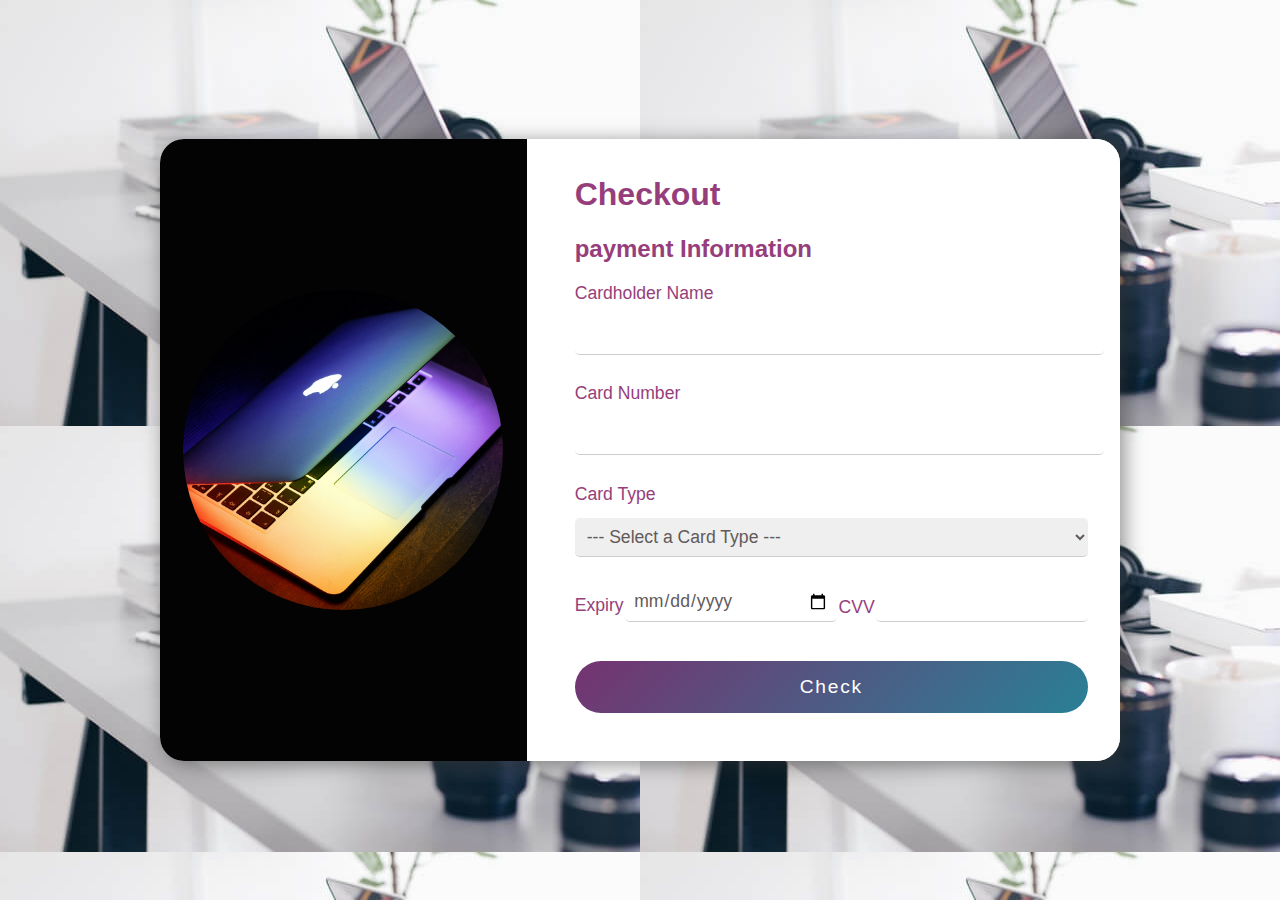
<file: buying form/index.html>
<!DOCTYPE html>
<html lang="en">
<head>
    <meta charset="UTF-8">
    <meta name="viewport" content="width=device-width, initial-scale=1.0">
    <title>Check out page</title>
    <link rel="stylesheet" href="index.css">
</head>
<body>
    <div class="mainscreen">
        <div class="card">
        <div class="leftside">
        <img src="laptop.jpg" alt="image" class="product">
        </div>
        <div class="rightside">
            <form action="">
                <h1>Checkout</h1>
                <h2>payment Information</h2>
                <p>Cardholder Name</p>
                <input type="text" class="inputbox" name="" id="" required>

                <p>Card Number</p>
                <input type="number" name="" id="" class="inputbox" required>

                <p>Card Type</p>
                <select name="" id="" class="inputbox" required>
                    <option value="">--- Select a Card Type ---</option>
                    <option value="visa">Visa</option>
                    <option value="Rupay">Rupay</option>
                    <option value="Master Card">Master Card</option>
                </select>

                <div class="exp">
                    <p class="exp_text">Expiry</p>
                    <input type="date" class="inputbox" required>

                    <p class="exp_text2">CVV</p>
                    <input type="password" class="inputbox" name="" id="" required>
                </div>
                <p></p>
                <button type="submit" class="button">Check</button>
            </form>
        </div>
        </div>
    </div>
</body>
</html>
</file>
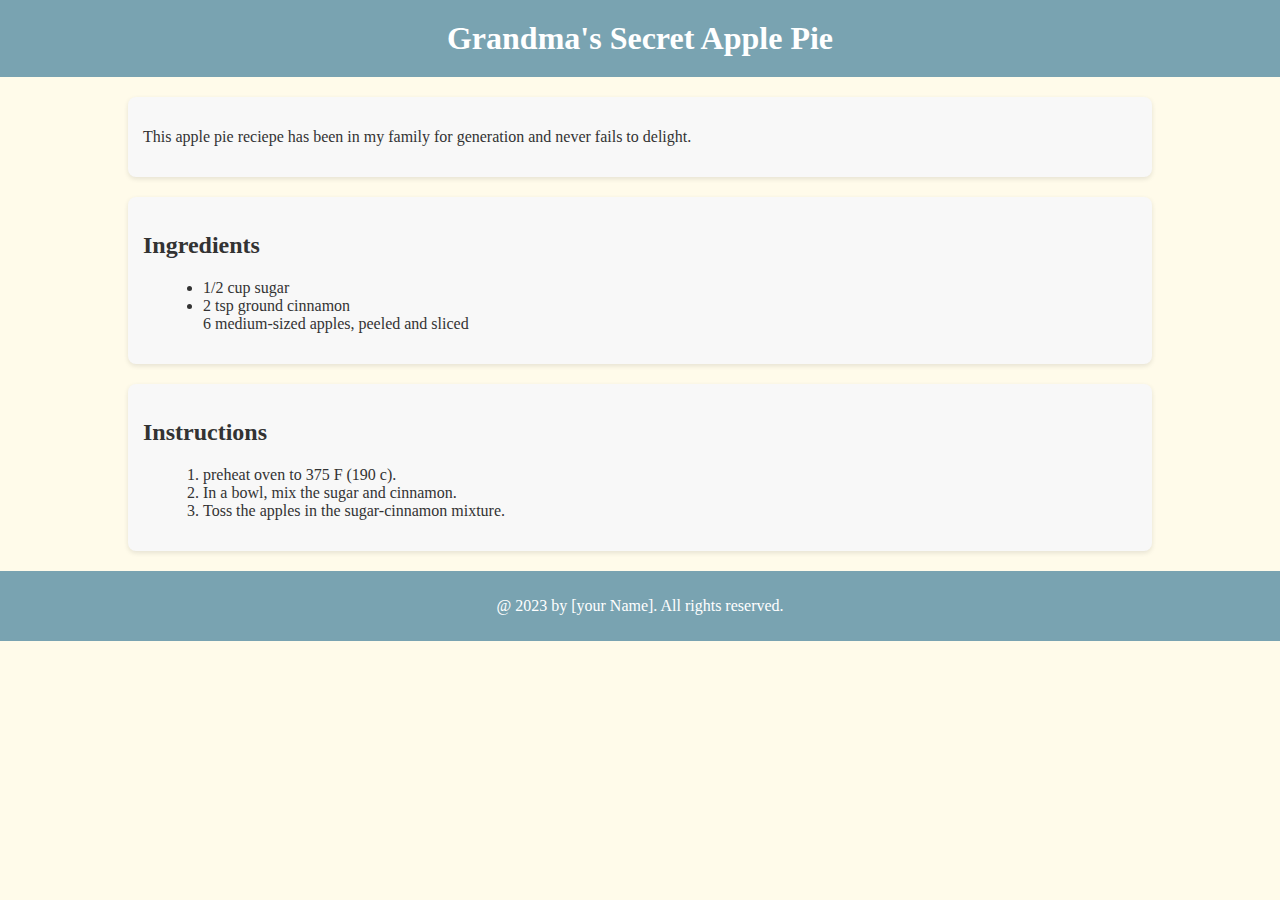
<file: Delicious apple.html>
<!DOCTYPE html>
<html lang="en">
<head>
    <meta charset="UTF-8">
    <meta name="viewport" content="width=device-width, initial-scale=1.0">
    <title>Delicious Apple Pie Reciepe</title>
    <link rel="stylesheet" type="text/css" href="style2.css">
</head>
<body>
    <header>
        <h1>Grandma's Secret Apple Pie</h1>
    </header>
    <main>
        <section class="introduction">
            <p>This apple pie reciepe has been in my family for generation and  never fails to delight.</p>
        </section>
        <section class="ingredients">
            <h2>Ingredients</h2>
            <ul>
                <li>1/2 cup sugar</li>
                <li>2 tsp ground cinnamon</li>
                <ki>6 medium-sized apples, peeled and sliced</ki>
            </ul>
        </section>
        <section class="instructions">
            <h2>Instructions</h2>
            <ol>
                <li>preheat oven to 375 F (190 c).</li>
                <li>In a bowl, mix the sugar and cinnamon.</li>
                <li>Toss the apples in the sugar-cinnamon mixture.</li>
            </ol>
        </section>
    </main>
    <footer>
        <p>@ 2023 by [your Name]. All rights reserved.</p>
    </footer>
</body>
</html>
</file>
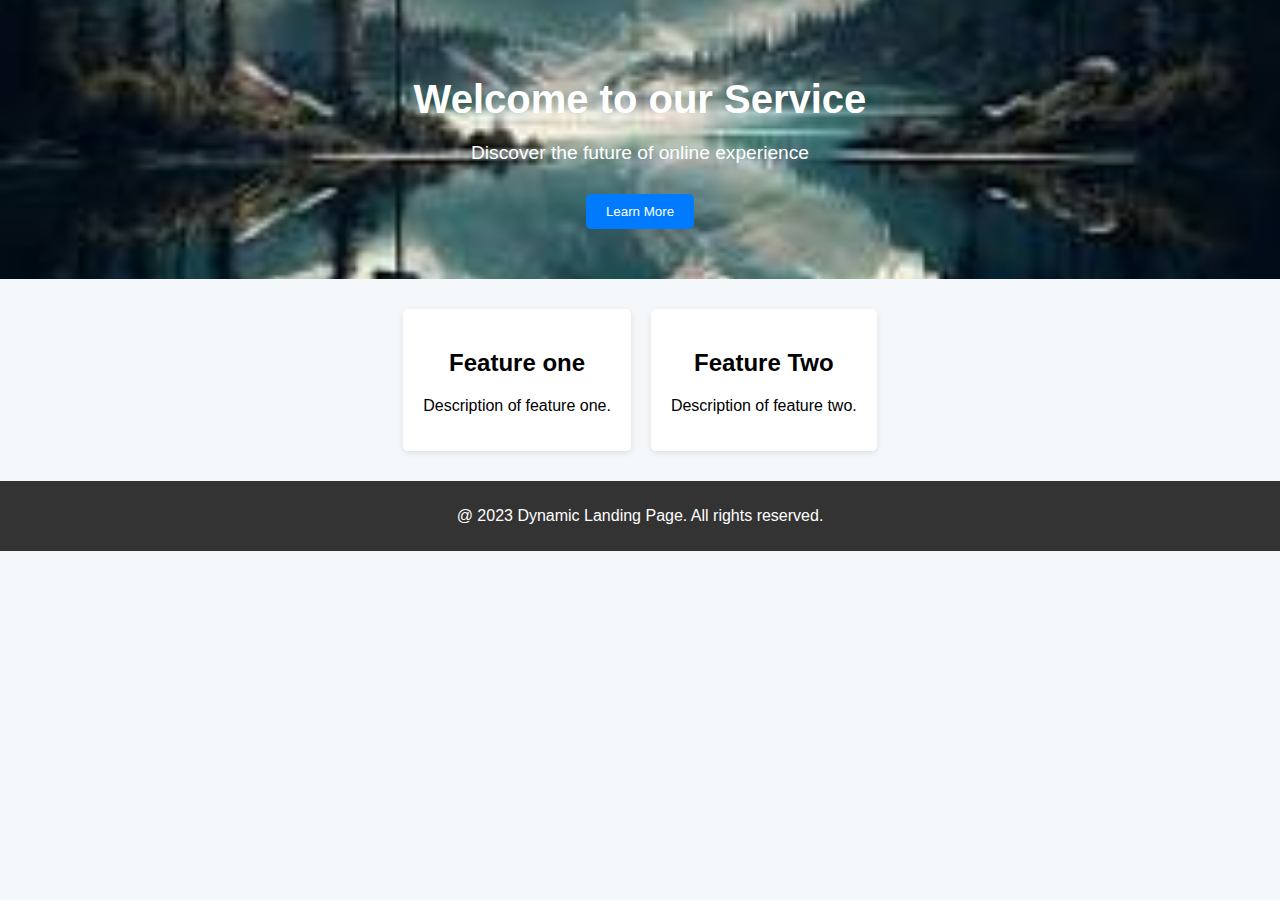
<file: Dynamic Landing.html>
<!DOCTYPE html>
<html lang="en">
<head>
    <meta charset="UTF-8">
    <meta name="viewport" content="width=device-width, initial-scale=1.0">
    <title>Dynamic Landling</title>
    <link rel ="stylesheet" type="text/css" href="style1.css">
</head>
<body>
    <header>
        <h1>Welcome to our Service</h1>
        <p>Discover the future of online experience</p>
        <button class="action-button">Learn More</button>
    </header>

    <section class="features">
        <div class="feature">
            <h2>Feature one</h2>
            <p>Description of feature one.</p>
        </div>
        <div class="feature">
            <h2>Feature Two</h2>
            <p>Description of feature two.</p>
        </div>
    </section>
    
    <footer>
        <p>@ 2023 Dynamic Landing Page. All rights reserved.</p>
    </footer>

    
</body>
</html>
</file>
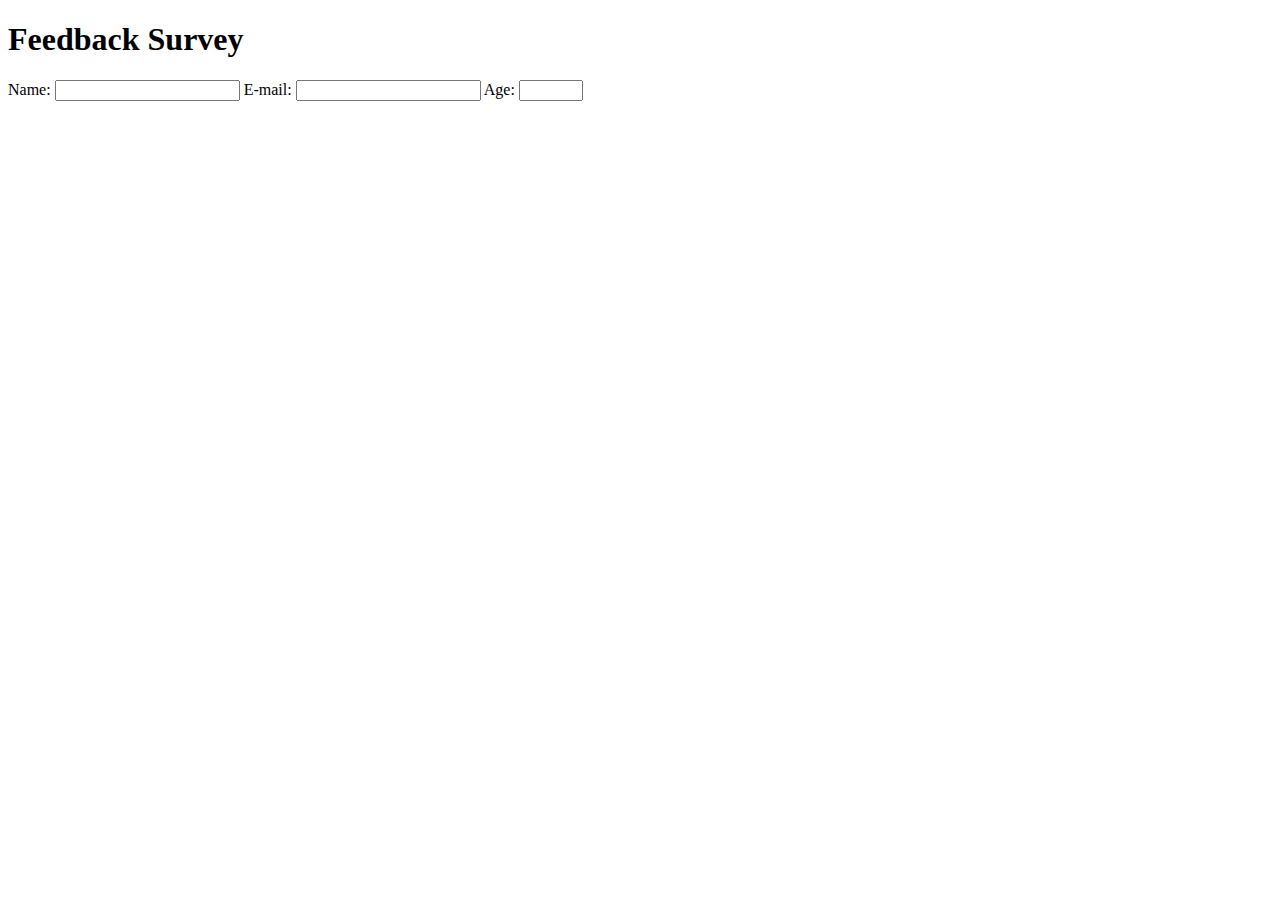
<file: feedback form.html>
<!DOCTYPE html>
<html lang="en">
<head>
    <meta charset="UTF-8">
    <meta name="viewport" content="width=device-width, initial-scale=1.0">
    <title>Feedback Form</title>
    <link rel="stylesheet" type="type/css" href="style4.css">
</head>
<body>
    <main>
        <h1>Feedback Survey <Form></h1>
            <form id="survey-form">
                <label for="name">Name:</label>
                <input type="text" id="name" name="name" required>
                <label for="email">E-mail:</label>
                <input type="email" id="email" name="email" required>
                <label for="age">Age:</label>
                <input type="number" id="age" name="age" min="1" max="150" required>
            </form>
    </main>
    
</body>
</html>
</file>
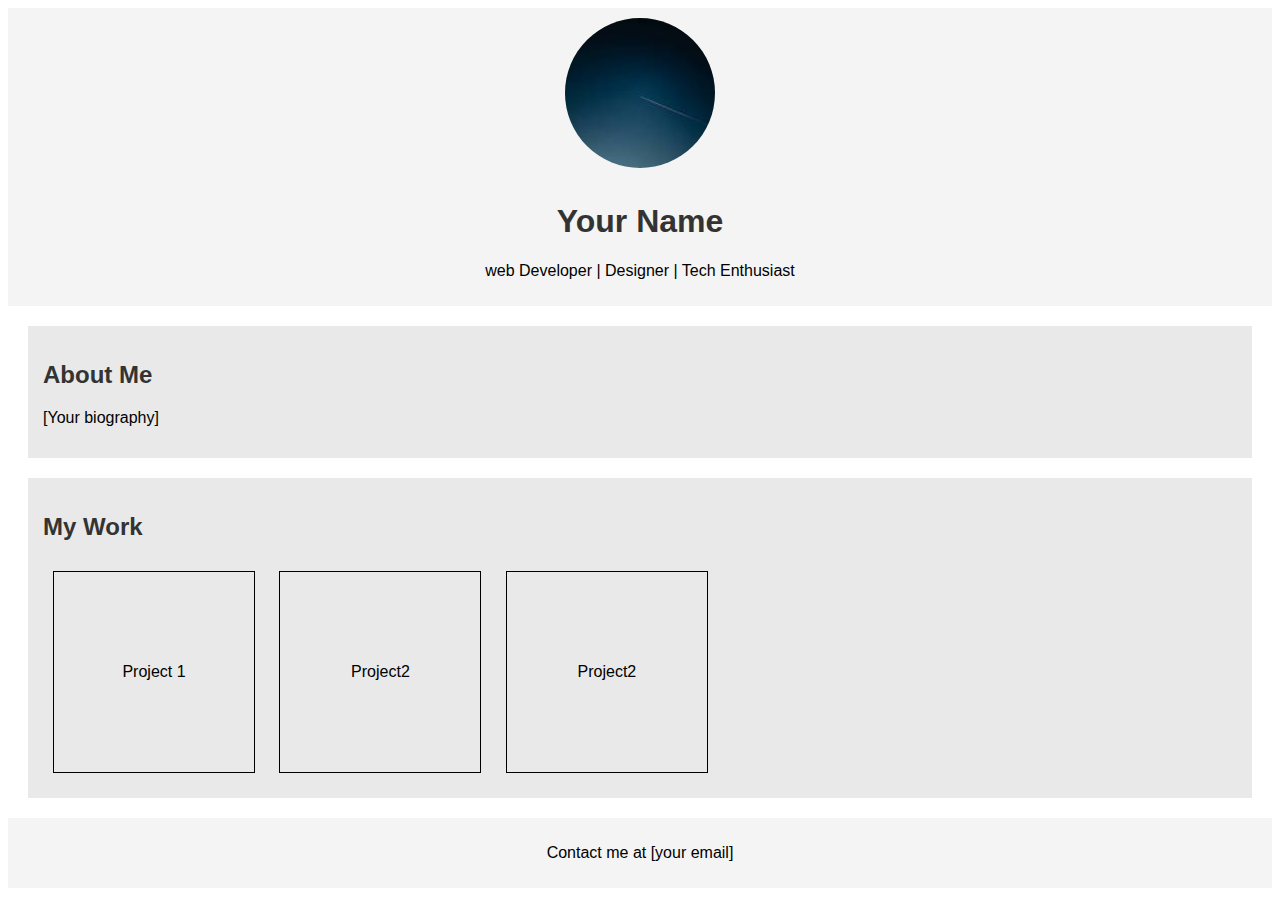
<file: personal portfolio.html>
<!DOCTYPE html>
<html lang="en">
<head>
    <meta charset="UTF-8">
    <meta name="viewport" content="width=device-width, initial-scale=1.0">
    <title>Your Name - Portfolio</title>
    <link rel="stylesheet" type="text/css" href="style.css">
</head>
<body>
    <header>
        <img src="[data-uri]">
        <h1>Your Name</h1>
        <p>web Developer | Designer | Tech Enthusiast</p>
    </header>
    <section id="bio">
        <h2>About Me</h2>
        <p>[Your biography]</p>
    </section>
    <section id="work">
        <h2>My Work</h2>
        <div class="project" id="project1">Project 1</div>
        <div class="project" id="project2">Project2</div>
        <div class="project" id="project3">Project2</div>
    </section>
    <footer>
        <p>Contact me at [your email]</p>
    </footer>
</body>
</html>
</file>
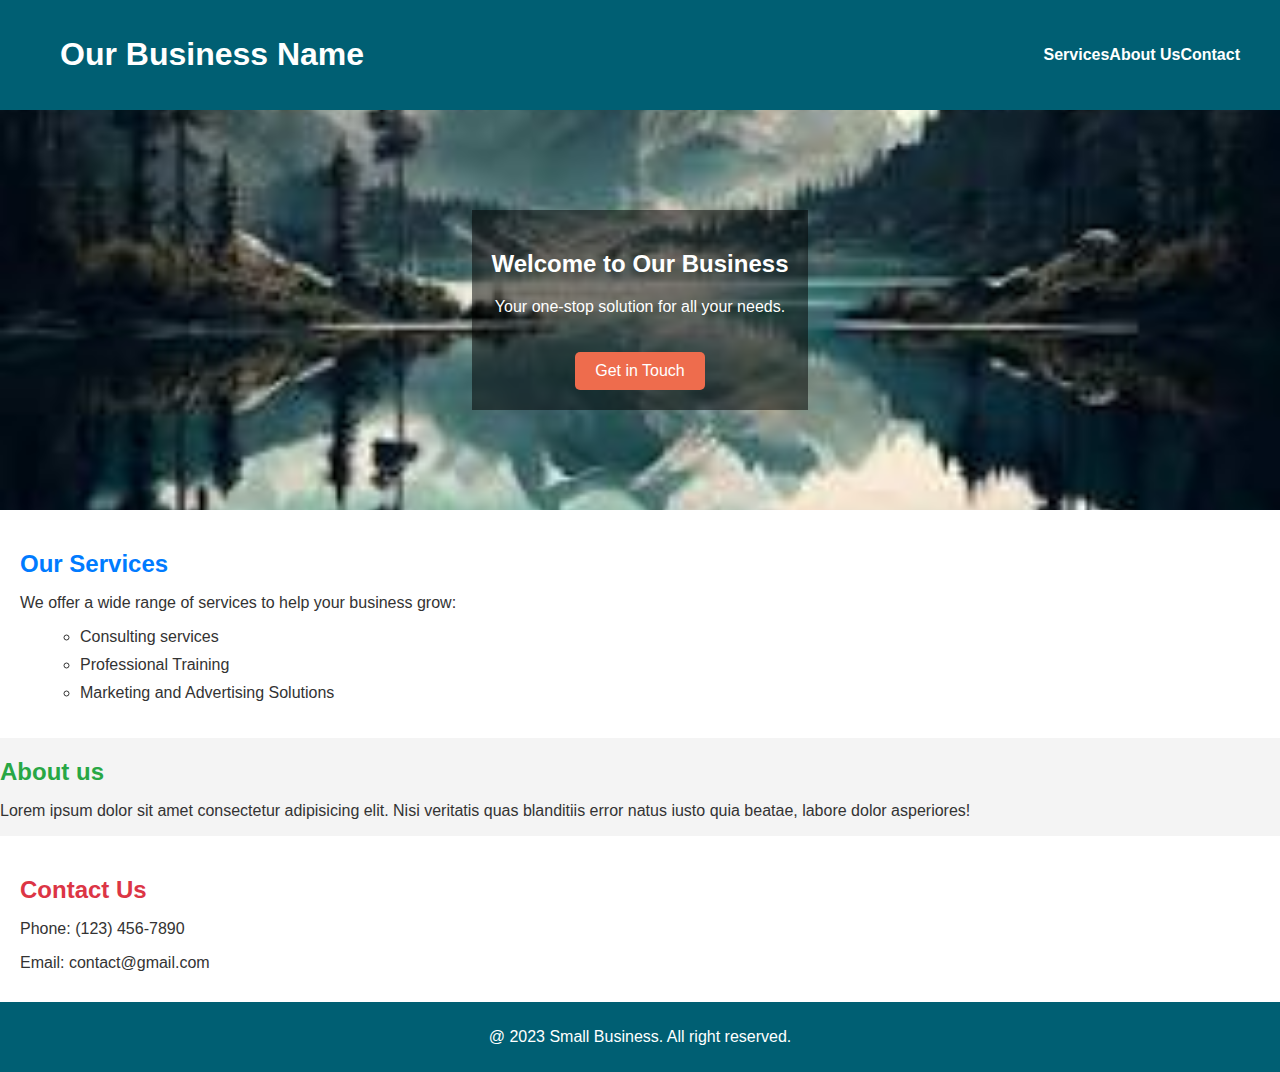
<file: small Business Homepage.html>
<!DOCTYPE html>
<html lang="en">
<head>
    <meta charset="UTF-8">
    <meta name="viewport" content="width=device-width, initial-scale=1.0">
    <title>Small Business Homepage</title>
    <link rel="stylesheet" type="text/css" href="style3.css">
</head>
<body>
    <header>
        <div class="header-content">
            <h1>Our Business Name</h1>
            <nav>
                <ul>
                    <li><a href="#services">Services</a></li>
                    <li><a href="#about">About Us</a></li>
                    <li><a href="#contact">Contact</a></li>
                </ul>
            </nav>
        </div>
    </header>
    <section id="hero">
        <div class="hero-content">
            <h2>Welcome to Our Business</h2>
            <p>Your one-stop solution for all your needs.</p>
            <a href="#contact" class="hero-button">Get in Touch</a>
        </div>
    </section>
    <section id="services">
        <h2>Our Services</h2>
        <p>We offer a wide range of services to help your business grow:</p>
        <ul>
            <li>Consulting services</li>
            <li>Professional Training</li>
            <li>Marketing and Advertising Solutions</li>
        </ul>
    </section>

    <section id="about">
        <h2>About us</h2>
        <p>Lorem ipsum dolor sit amet consectetur adipisicing elit. Nisi veritatis quas blanditiis error natus iusto quia beatae, labore dolor asperiores!</p>
    </section>

    <section id="contact">
        <h2>Contact Us</h2>
        <p>Phone: (123) 456-7890</p>
        <p>Email: contact@gmail.com</p>
    </section>

    <footer>
        <p>@ 2023 Small Business. All right reserved.</p>
    </footer>
</body>
</html>
</file>
<file: buying form/index.css>
body{
    font-family: 'Roboto', sans-serif !important;
    margin:0;
    padding: 0;
    box-sizing: border-box;
}

.mainscreen{
    min-height:  100vh;
    width:100%;
    display: flex;
    flex-direction: column;
    background-color: #dfdbe5;
    background-image:url('work4.jpg');
    color: #963e7b;
}

.card{
    width: 60rem;
    margin: auto;
    background: white;
    position: center;
    align-self: center;
    top: 50rem;
    border-radius: 1.5rem;
    box-shadow: 4px 3px 20px #3535358c;
    display: flex;
    flex-direction: row;
}

.leftside{
    background: #030303;
    width: 25rem;
    display: inline-flex;
    align-items: center;
    justify-content: center;
    border-top-left-radius: 1.5rem;
    border-bottom-left-radius: 1.5rem;
}

.product{
    object-fit: cover;
    width: 20em;
    height: 20em;
    border-radius: 100%;
}

.rightside{
    background-color: #ffffff;
    width: 35rem;
    border-bottom-right-radius: 1.5rem;
    border-top-right-radius: 1.5rem;
    padding: 1rem 2rem 3rem 3rem;
}

p{
    display: block;
    font-size: 1.1rem;
    font-weight: 400;
    margin: .8rem 0;
}

.inputbox{
    color: #030303;
    width: 100%;
    padding: 0.5rem;
    border:none;
    border-bottom: 1.5px solid #ccc;
    margin-bottom: 1rem;
    border-radius: 0.3rem;
    font-family: 'Roboto',sans-serif;
    color: #615a5a;
    font-size: 1.1rem;
    font-weight: 500;
    outline: none;
}

.exp{
    display:flex;
    justify-content: space-between;
    padding-top: 0.6rem;
}

.exp_text{
    padding-right: 0.1rem;
}

.exp_text2{
    padding: 0.1rem;
}

.button{
    background: linear-gradient(135deg, #753370 0%, #298096 100%);
    padding: 15px;
    border: none;
    border-radius: 50px;
    color: white;
    font-weight: 400;
    font-size: 1.2rem;
    margin-top: 10px;
    width: 100%;
    letter-spacing: .11rem;
    outline: none;
}

.button:hover{
    transform: scale(1.05) translateY(-3px);
    box-shadow: 3px 3px 6px #38373785;
}

@media only screen and (max-width: 1000px){
    .card{
        flex-direction: column;
        width: auto;
    }
    .leftside{
        width: 100%;
        border-top-right-radius: 0;
        border-top-left-radius: 0;
        border-bottom-left-radius: 0;
        border-radius: 0;
    }
    .rightside{
      width: auto;
      border: bottom left radius 1.5rem;
      padding: 0.5rem 3rem 3rem 2rem;
      border-radius: 0;

    }
}
</file>
<file: style2.css>
body {
    font-family: 'Arial, sans-serif';
    background-color: #fffbea;
    color:#333;
    margin:0;
    padding:0;
}

header{
    background-color: #79a3b1;
    color:white;
    padding:20px 0;
    text-align: center;
}

header h1{
    margin:0;
}

main{
    width: 80%;
    margin: 20px auto;
}

.introduction, .ingredients, .instructions{
    background-color: #f8f8f8;
    margin-bottom: 20px;
    padding: 15px;
    border-radius: 8px;
    box-shadow:0 2px 5px rgba(0,0,0,0.1);
}

ul, ol{
    margin-left: 20px;
}

footer{
    text-align: center;
    background-color: #79a3b1;
    color:white;
    padding:10px 0;
    position:relative;
    bottom:0;
    width:100%;
}
</file>
<file: style1.css>
body{
    font-family: 'Arial', sans-serif;
    margin:0;
    padding:0;
    background-color: #f4f8fb;
    text-align:center;
}

header{
    background-image:url('[data-uri]');
    color:white;
    padding:50px 20px;
    background-size: cover;
    background-position: center;
}

header h1{
    font-size: 2.5rem;
    margin-bottom: 20px;
}

header p{
    font-size:1.2rem;
    margin-bottom: 30px;
}

.action-button {
    padding: 10px 20px;
    background-color: #007bff;
    color:white;
    border:none;
    border-radius: 5px;
    cursor: pointer;
    transition: background-color 0.3s;
}

.action-button:hover {
    border-color: #0056b3;
}

.features {
    display:flex;
    justify-content: center;
    padding:20px;
}

.feature {
    margin: 10px;
    padding: 20px;
    background-color: white;
    border-radius: 5px;
    box-shadow: 0 2px 6px rgba(0,0,0,0.1);
    transition: transform 0.3s ease, box-shadow 0.3s ease;
}

.feature:hover {
    transform: scale(1.05);
    box-shadow:0 4px 8px rgba(0,0,0,0.15);
}

footer{
    background-color: #333;
    color:white;
    text-align:center;
    padding:10px 0;
}
</file>
<file: style.css>
body{
    font-family: Arial, Helvetica, sans-serif;
}

header{
    text-align:center;
    padding:10px;
    background-color: #f4f4f4;
}

header img{
    width:150px;
    height:150px;
    border-radius: 50%;
    margin-bottom: 10px;
}

section {
    margin: 20px;
}

.project{
    width: 200px;
    height:200px;
    border:1px solid black;
    margin:10px;
    display:inline-block;
    text-align: center;
    line-height:200px;
}
h1,h2{
    color:#333;
}
#bio, #work{
    background-color: #e9e9e9;
    padding:15px;
}
footer{
    background-color: #f4f4f4;
    text-align:center;
    padding:10px;

}
</file>
<file: style3.css>
body{
    font-family: 'Franklin Gothic Medium', 'Arial Narrow', Arial, sans-serif;
    margin:0;
    padding:0;
    background-color: #f4f4f4;
    color:#333;
}

header{
    background-color: #005f73;
    color:white;
    padding:15px 0;
}

.header-content{
    max-width: 1200px;
    margin: 0 auto;
    display:flex;
    justify-content: space-between;
    align-items: center;
}

header h1{
    margin-left: 20px;
}

nav ul{
    list-style: none;
    display:flex;
}
nav ul li a {
    color:white;
    text-decoration: none;
    font-weight:bold;
}

#hero {
    background-image:url('[data-uri]') ;
    background-size: cover;
    background-position: center;
    height: 400px;
    display: flex;
    align-items: center;
    justify-content: center;
    text-align: center;
    color:white;
}

.hero-content{
    background-color: rgba(0,0,0,0.5);
    padding: 20px;
}

.hero-button {
    display:inline-block;
    margin-top: 20px;
    padding: 10px 20px;
    background-color: #ee6c4d;
    color:white;
    text-decoration:none;
    border-radius:5px;
    transition: background-color 0.3s;
}

.hero-button:hover{
    background-color: #d64b2a;
}

footer{
    background-color: #005f73;
    color:white;
    text-align: center;
    padding:10px 0;
}

#services{
    background-color: #fff;
    padding: 20px;
    text-align: left;
}

#services h2{
    color:#007bff;
    margin-bottom:15px;
}

#services ul{
    list-style-type: circle;
    margin-left: 20px;
}

#services li{
    margin-bottom:10px;
}

#about h2{
    color:#28a745;
    margin-bottom: 15px;
}

#contact{
    background-color:#fff;
    padding:20px;
    text-align: left;
}

#contact h2{
    color: #dc3545;
    margin-bottom:15px;
}

#contact p{
    margin-bottom:10px;
}

#services li:hover,
#contact p:hover {
    color:#0056b3;
    cursor:pointer;
}

@media screen and (max-width: 768px){
    #services, #about, #contact{
        text-align:center;
    }
    
    #services ul{
        list-style-type:none;
        padding:0;
    }
}
</file>
